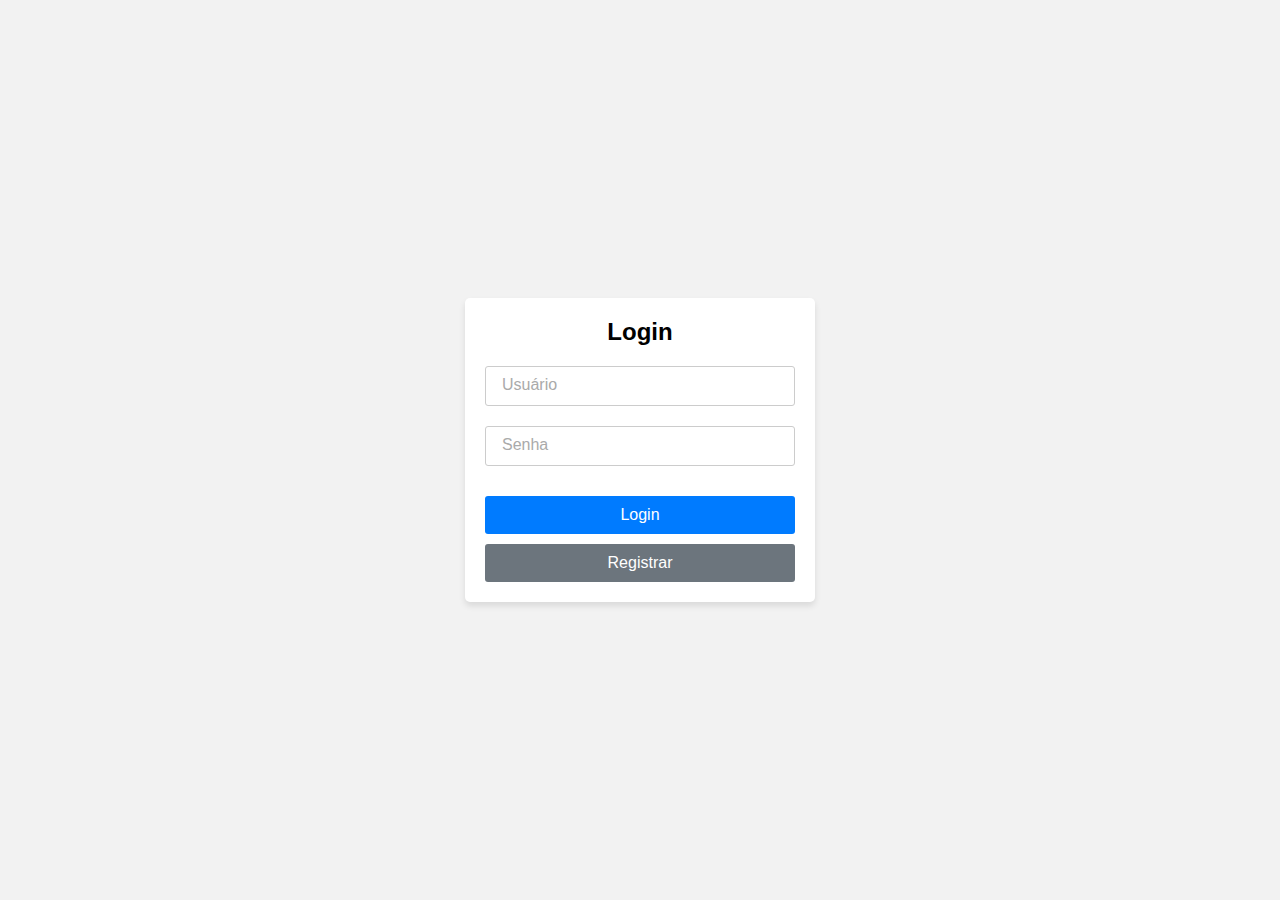
<file: index.html>
<!DOCTYPE html>
<html lang="pt-br">
<head>
    <meta charset="UTF-8">
    <meta name="viewport" content="width=device-width, initial-scale=1.0">
    <title>Redirecionamento</title>
</head>
<body>
    <script>
        window.location.href = "./login.html";
    </script>
</body>
</html>
</file>
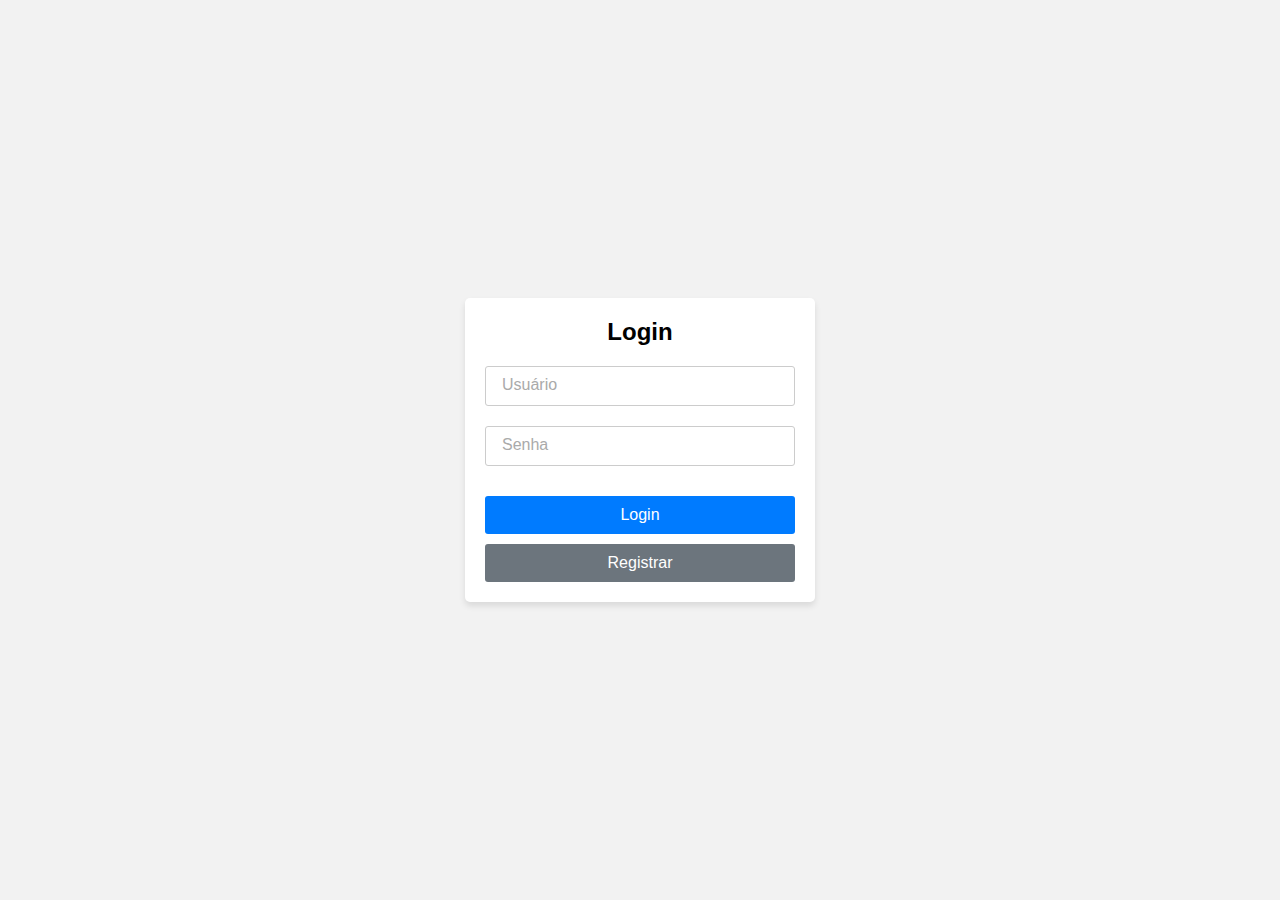
<file: login.html>
<!DOCTYPE html>
<html lang="pt-BR">
<head>
  <meta charset="UTF-8">
  <meta name="viewport" content="width=device-width, initial-scale=1.0">
  <link rel="stylesheet" href="style.css">
  <title>Tela de Login com Backend e UI Melhorada</title>
</head>
<body>
  <!-- Spinner de carregamento -->
  <div id="spinner" class="spinner-overlay">
    <div class="spinner"></div>
  </div>
  
  <!-- Popup de Login -->
  <div class="modal" id="loginModal">
    <h2>Login</h2>
    <div class="input-field">
      <input type="text" id="username" placeholder=" " required>
      <label for="username">Usuário</label>
    </div>
    <div class="input-field">
      <input type="password" id="password" placeholder=" " required>
      <label for="password">Senha</label>
    </div>
    <!-- Espaço para mensagens de login -->
    <div id="loginMsg" class="message"></div>
    <button class="button button-primary" onclick="login()">Login</button>
    <button class="button button-secondary" onclick="openRegister()">Registrar</button>
  </div>
  
  <!-- Popup de Cadastro -->
  <div class="modal-bg" id="registerModal">
    <div class="modal-register">
      <span class="close-modal" onclick="closeRegister()">&times;</span>
      <h2>Cadastro</h2>
      <div class="input-field">
        <input type="text" id="nome" placeholder=" " required>
        <label for="nome">Nome</label>
      </div>
      <div class="input-field">
        <input type="text" id="loginUser" placeholder=" " required>
        <label for="loginUser">Login</label>
      </div>
      <div class="input-field">
        <input type="password" id="senha" placeholder=" " required>
        <label for="senha">Senha</label>
      </div>
      <div class="input-field">
        <input type="password" id="confirmSenha" placeholder=" " required>
        <label for="confirmSenha">Confirmar Senha</label>
      </div>
      <!-- Espaço para mensagens de cadastro -->
      <div id="registerMsg" class="message"></div>
      <button class="button button-primary" onclick="register()">Cadastrar</button>
    </div>
  </div>
  
  <script>
    
  </script>
</body>
</html>
</file>
<file: style.css>
/* Reset e estilos básicos */
* {
    margin: 0;
    padding: 0;
    box-sizing: border-box;
    font-family: Arial, sans-serif;
}

body {
    background: #f2f2f2;
    display: flex;
    justify-content: center;
    align-items: center;
    height: 100vh;
    position: relative;
}

.modal {
    background: #fff;
    width: 350px;
    padding: 20px;
    border-radius: 5px;
    box-shadow: 0 4px 6px rgba(0, 0, 0, 0.1);
    position: relative;
}

.modal h2 {
    text-align: center;
    margin-bottom: 20px;
}

.input-field {
    position: relative;
    margin-bottom: 20px;
}

.input-field input {
    width: 100%;
    padding: 10px;
    border: 1px solid #ccc;
    border-radius: 3px;
    outline: none;
    font-size: 16px;
}

.input-field input::placeholder {
    color: transparent;
}

.input-field label {
    position: absolute;
    top: 10px;
    left: 12px;
    background: #fff;
    padding: 0 5px;
    color: #aaa;
    pointer-events: none;
    transition: 0.2s ease all;
}

.input-field input:focus + label,
.input-field input:not(:placeholder-shown) + label {
    top: -10px;
    left: 8px;
    font-size: 12px;
    color: #333;
}

.button {
    width: 100%;
    padding: 10px;
    border: none;
    border-radius: 3px;
    font-size: 16px;
    cursor: pointer;
    transition: background 0.3s ease;
    margin-top: 10px;
    color: #fff;
}

.button-primary {
    background: #007BFF;
}

.button-primary:hover {
    background: #0056b3;
}

.button-secondary {
    background: #6c757d;
}

.button-secondary:hover {
    background: #565e64;
}

.modal-bg {
    display: none;
    position: fixed;
    z-index: 1000;
    left: 0;
    top: 0;
    width: 100%;
    height: 100%;
    background: rgba(0, 0, 0, 0.5);
    justify-content: center;
    align-items: center;
}

.modal-bg.active {
    display: flex;
}

.modal-register {
    background: #fff;
    width: 350px;
    padding: 20px;
    border-radius: 5px;
    box-shadow: 0 4px 6px rgba(0, 0, 0, 0.1);
    position: relative;
}

.modal-register h2 {
    text-align: center;
    margin-bottom: 20px;
}

.close-modal {
    position: absolute;
    right: 15px;
    top: 10px;
    font-size: 20px;
    cursor: pointer;
}

/* Mensagens amigáveis */
.message {
    margin-top: 10px;
    text-align: center;
    font-size: 14px;
}

/* Padrão: erros em vermelho e sucesso em verde */
.message.error {
    color: #e74c3c;
}

.message.success {
    color: #27ae60;
}

/* Spinner overlay */
.spinner-overlay {
    display: none;
    position: fixed;
    top: 0;
    left: 0;
    width: 100%;
    height: 100%;
    background: rgba(255, 255, 255, 0.7);
    z-index: 2000;
    justify-content: center;
    align-items: center;
}

.spinner {
    width: 50px;
    height: 50px;
    border: 5px solid #f3f3f3;
    border-top: 5px solid #3498db;
    border-radius: 50%;
    animation: spin 1s linear infinite;
}

@keyframes spin {
    0% { transform: rotate(0deg); }
    100% { transform: rotate(360deg); }
}
</file>
